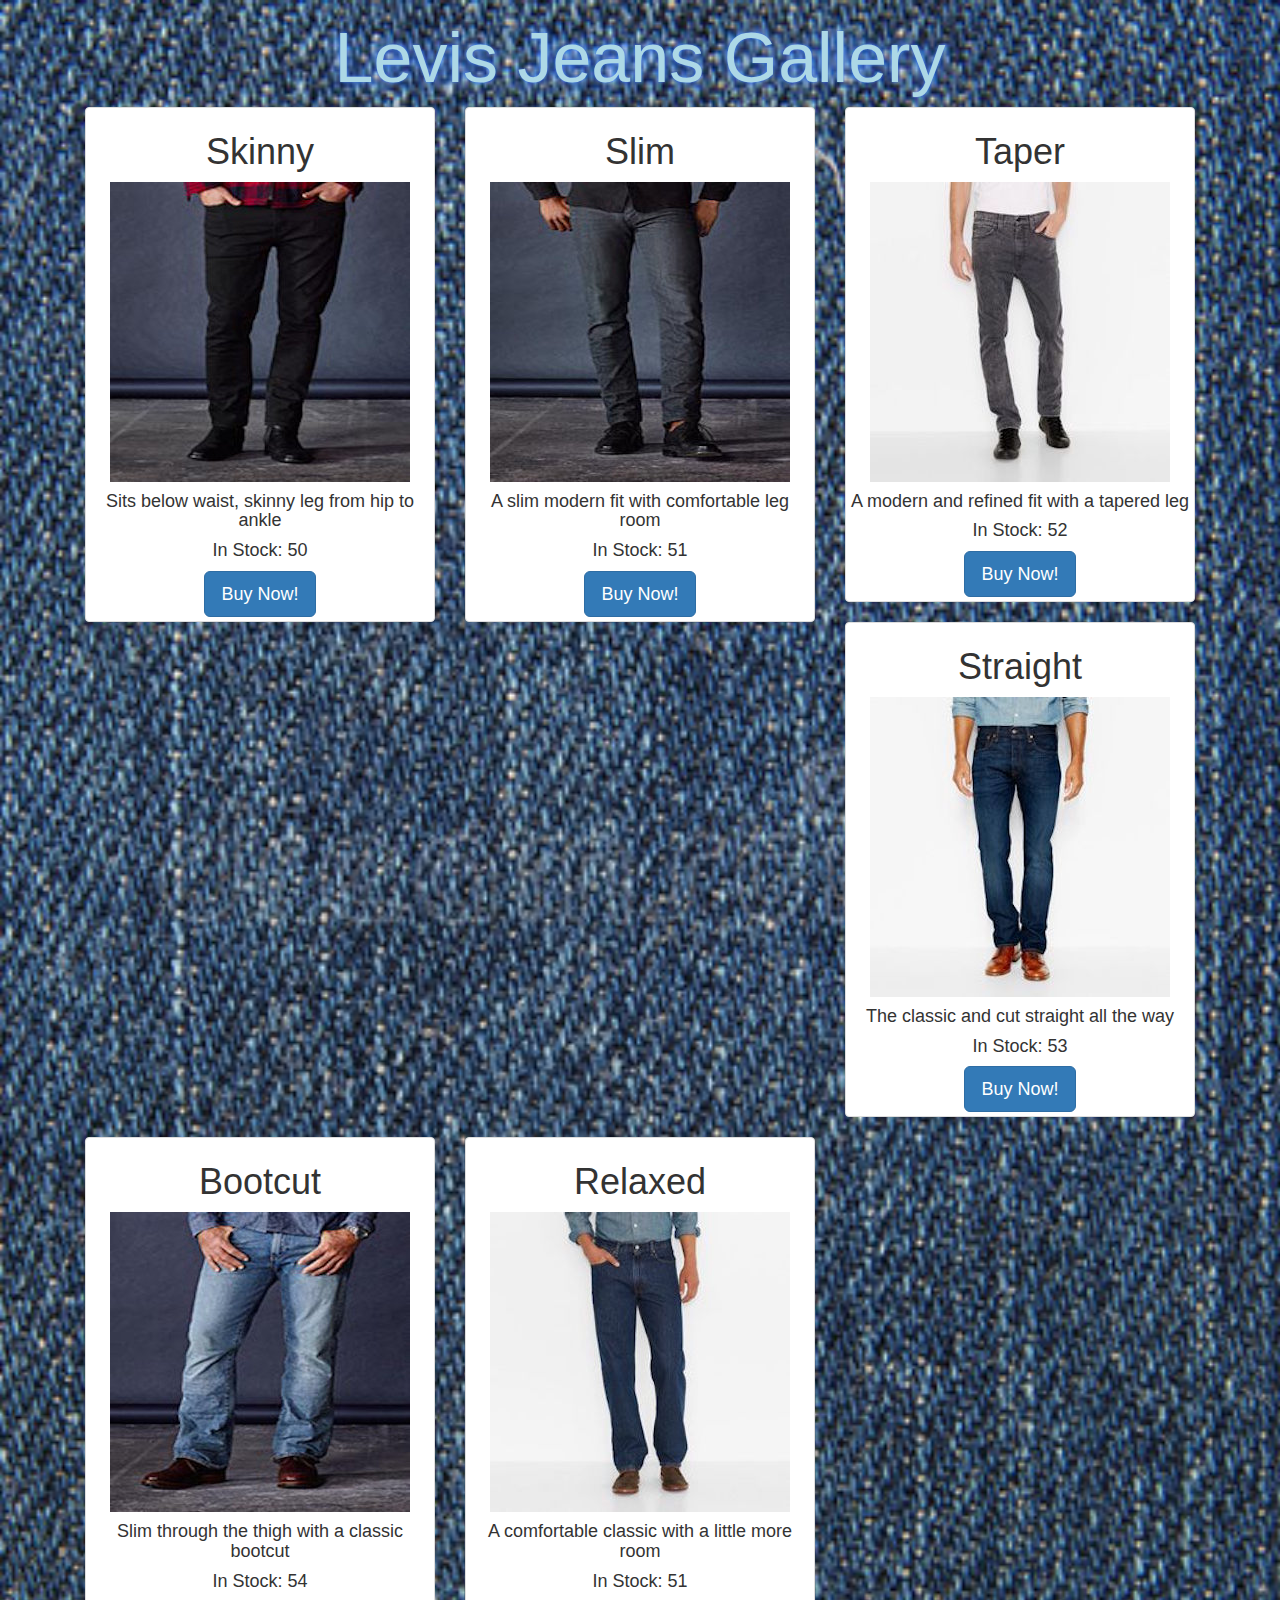
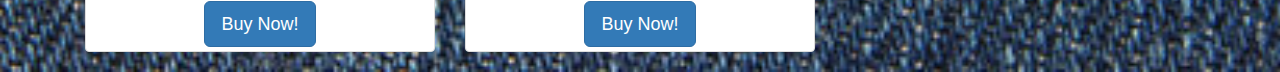
<file: index.html>
<!DOCTYPE html>
<html>
<head>
	<title>Levis Jeans Gallery</title>
	<link rel="stylesheet" href="css/main.css">
	<link rel="stylesheet" href="css/bootstrap.css">
</head>
<body>
	<div class="container">
		<h1 class="headingTitle">Levis Jeans Gallery</h1>
		<div id="jeans"></div>
	</div>
	<script src="js/main.js"></script>
</body> 
</html>
</file>
<file: css/main.css>
body {
	text-align:center;
	background-image: url("../img/denim.jpg");
    background-position: center;
    background-repeat: no-repeat;
    background-size: cover;
    margin: 0px auto;
}

.headingTitle {
	font-size:70px;
	color: #ADD8E6;
	text-shadow: 0 0 3px #427df4, 0 0 15px #427df4;
}

.jjeans {
	margin:20px 0;
}
</file>
